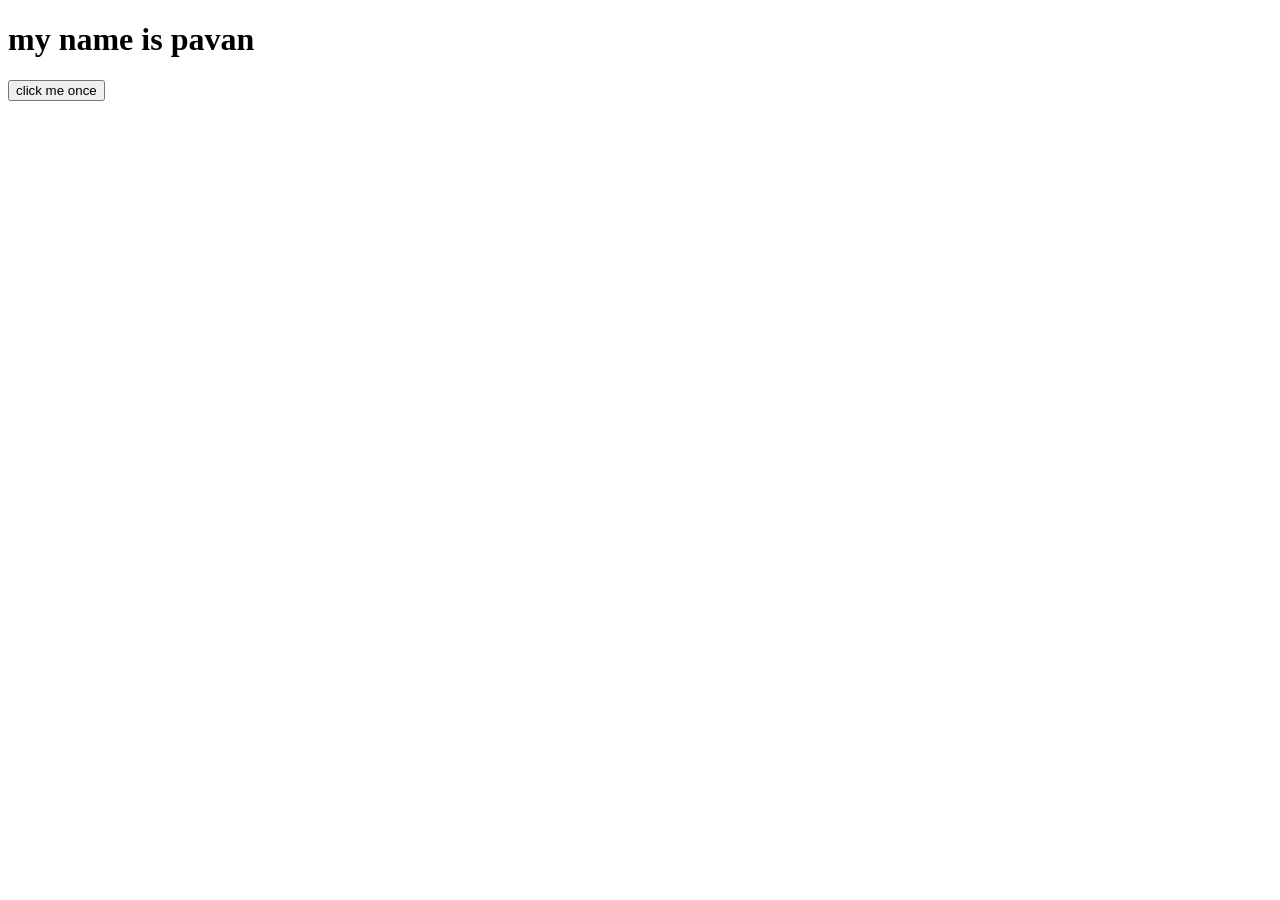
<file: index.html>
<!DOCTYPE html>
<html lang="en">
<head>
    <meta charset="UTF-8">
    <meta name="viewport" content="width=device-width, initial-scale=1.0">
    <title>Document</title>
    <link rel="stylesheet" href="pavan.css">
</head>
<body>
      <h1 id ="pavan">my name is pavan</h1>
    <button id="pavan">  click me once</button>
</body>
</html>
</file>
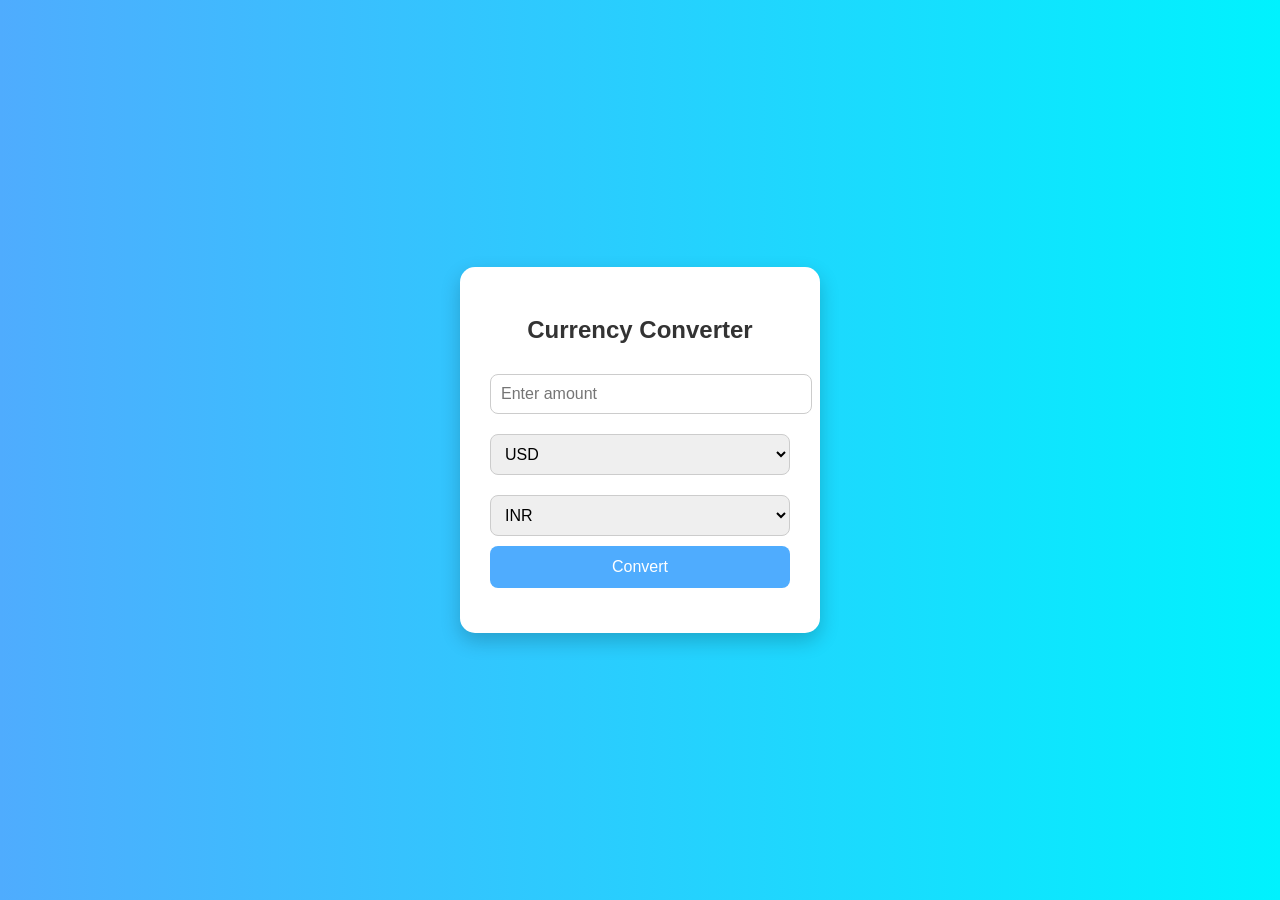
<file: currencyConverter.html>
<!DOCTYPE html>
<html lang="en">
<head>
    <meta charset="UTF-8">
    <meta name="viewport" content="width=device-width, initial-scale=1.0">
    <title>Currency Converter</title>

    <style>
        body {
            font-family: Arial, sans-serif;
            background: linear-gradient(to right, #4facfe, #00f2fe);
            height: 100vh;
            display: flex;
            justify-content: center;
            align-items: center;
            margin: 0;
        }

        .container {
            background: white;
            padding: 30px;
            border-radius: 15px;
            box-shadow: 0 8px 20px rgba(0,0,0,0.2);
            text-align: center;
            width: 300px;
        }

        h2 {
            margin-bottom: 20px;
            color: #333;
        }

        input, select {
            width: 100%;
            padding: 10px;
            margin: 10px 0;
            border-radius: 8px;
            border: 1px solid #ccc;
            font-size: 16px;
        }

        button {
            width: 100%;
            padding: 12px;
            background: #4facfe;
            border: none;
            border-radius: 8px;
            color: white;
            font-size: 16px;
            cursor: pointer;
        }

        button:hover {
            background: #007bff;
        }

        #result {
            margin-top: 15px;
            font-size: 18px;
            color: green;
        }
    </style>
</head>

<body>

    <div class="container">
        <h2>Currency Converter</h2>

        <input id="amount" type="number" placeholder="Enter amount">

        <select id="from">
            <option value="USD">USD</option>
            <option value="INR">INR</option>
            <option value="EUR">EUR</option>
        </select>

        <select id="to">
            <option value="INR">INR</option>
            <option value="USD">USD</option>
            <option value="EUR">EUR</option>
        </select>

        <button id="btn">Convert</button>

        <div id="result"></div>
    </div>

    <script src="./currencyConverter.js"></script>

</body>
</html>
</file>
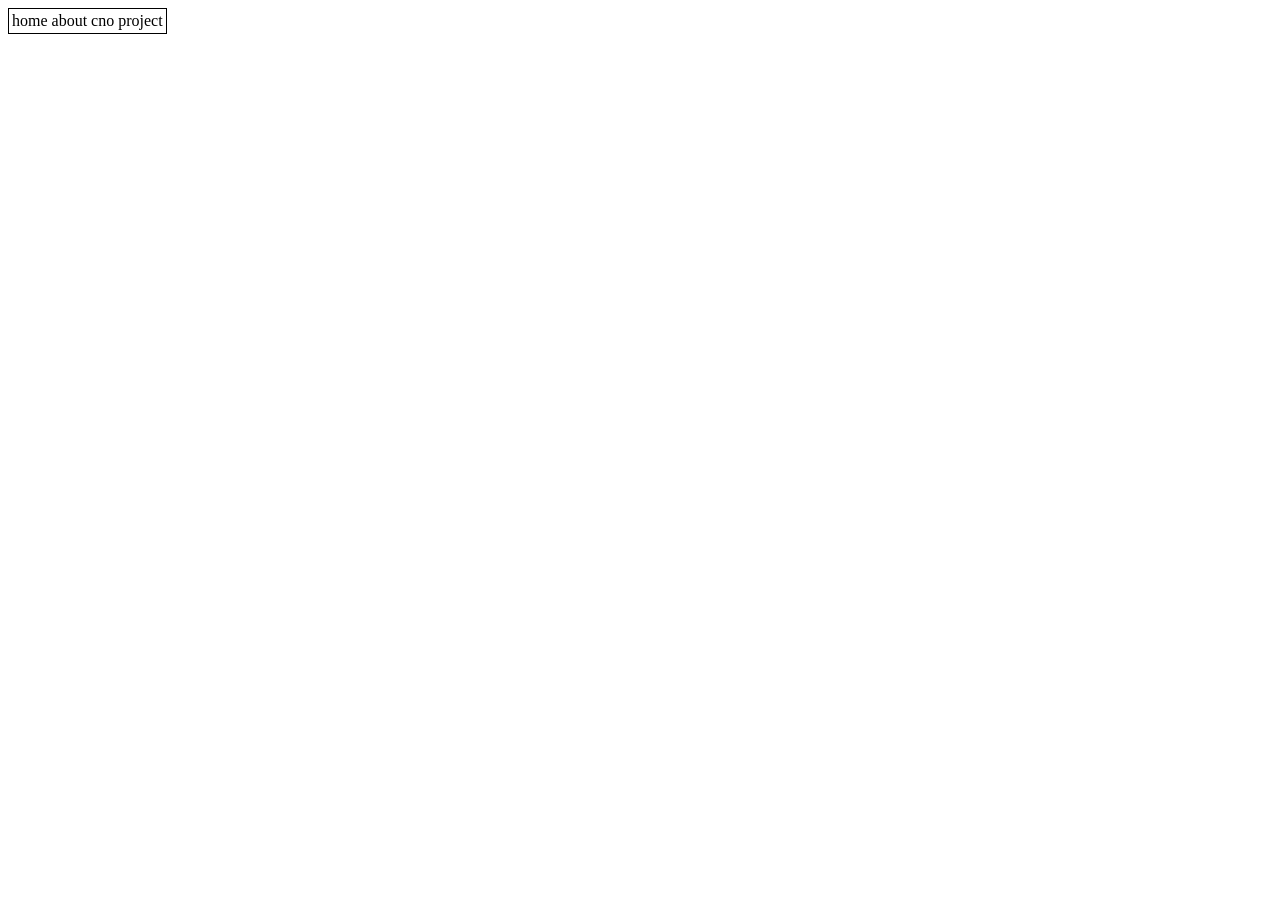
<file: dom2.html>
<!DOCTYPE html>
<html lang="en">
<head>
    <meta charset="UTF-8">
    <meta name="viewport" content="width=device-width, initial-scale=1.0">
    <title>Document</title>
    <style>
        #main{
            display: flex;
            justify-content: space-between;
            flex-wrap: wrap;
            border: 2px solid red;
        }
        #main p{
            border: 2px solid green;
        }
    </style>
</head>
<body>
    <script src="./dom2.js"></script>
</body>
</html>
</file>
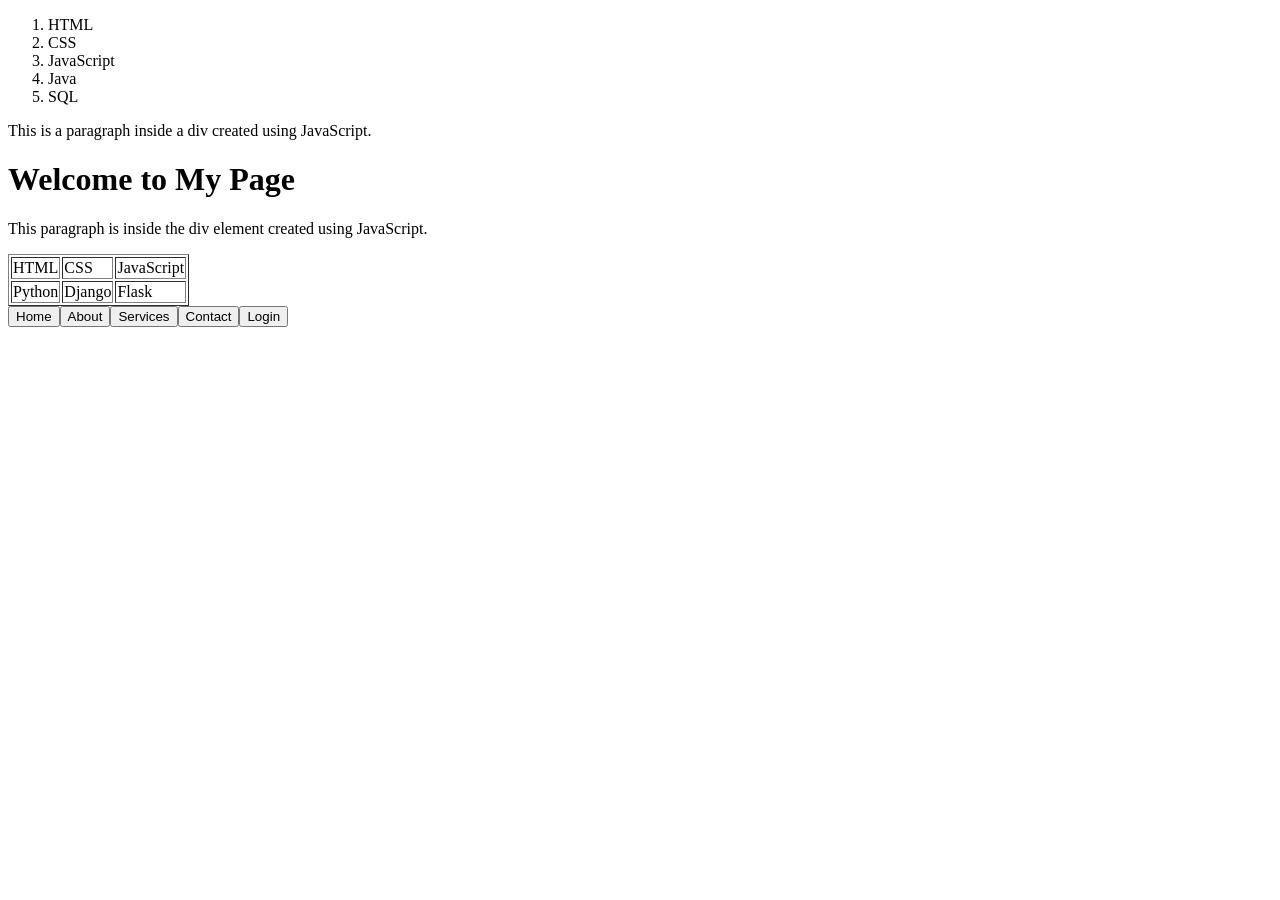
<file: DynamicallyCreate.html>
<!DOCTYPE html>
<html>
<head>
    <title>Ordered List using for loop</title>
</head>
<body>

<script>
 function task1(){
let ol = document.createElement("ol");

let items = ["HTML", "CSS", "JavaScript", "Java", "SQL"];
for(let i = 0; i < items.length; i++){
    let li = document.createElement("li");
    li.textContent = items[i];
    ol.appendChild(li);
}

document.body.appendChild(ol);
 }
 task1();
 function task2(){
    let div = document.createElement("div");

let p = document.createElement("p");

p.textContent = "This is a paragraph inside a div created using JavaScript.";

div.appendChild(p);
document.body.appendChild(div);

 }
 task2()
 function task3(){

let div = document.createElement("div");
let h1 = document.createElement("h1");
h1.textContent = "Welcome to My Page";
let p = document.createElement("p");
p.textContent = "This paragraph is inside the div element created using JavaScript.";
div.appendChild(h1);
div.appendChild(p);

document.body.appendChild(div);
 }
task3()
function task4(){
    let table = document.createElement("table");
table.border = "1";
    let tr = document.createElement("tr");
let td00 = document.createElement("td");
td00.textContent = "HTML";

let td01 = document.createElement("td");
td01.textContent = "CSS";

let td02 = document.createElement("td");
td02.textContent = "JavaScript";
tr.append(td00, td01, td02);
table.appendChild(tr);

let tr1 = document.createElement("tr");
let td10=document.createElement("td");
td10.textContent="Python";
let td11=document.createElement("td");
td11.textContent="Django";
let td12=document.createElement("td");
td12.textContent="Flask";
tr1.append(td10,td11,td12);
table.appendChild(tr1);
document.body.appendChild(table);
}
task4()
   
 function task5(){
     let div = document.createElement("div");

let buttons = ["Home", "About", "Services", "Contact", "Login"];

for(let i = 0; i < buttons.length; i++){
    let btn = document.createElement("button");
    btn.textContent = buttons[i];
    div.appendChild(btn);
}

document.body.appendChild(div);
 }
 task5()
</script>

</body>
</html>
</file>
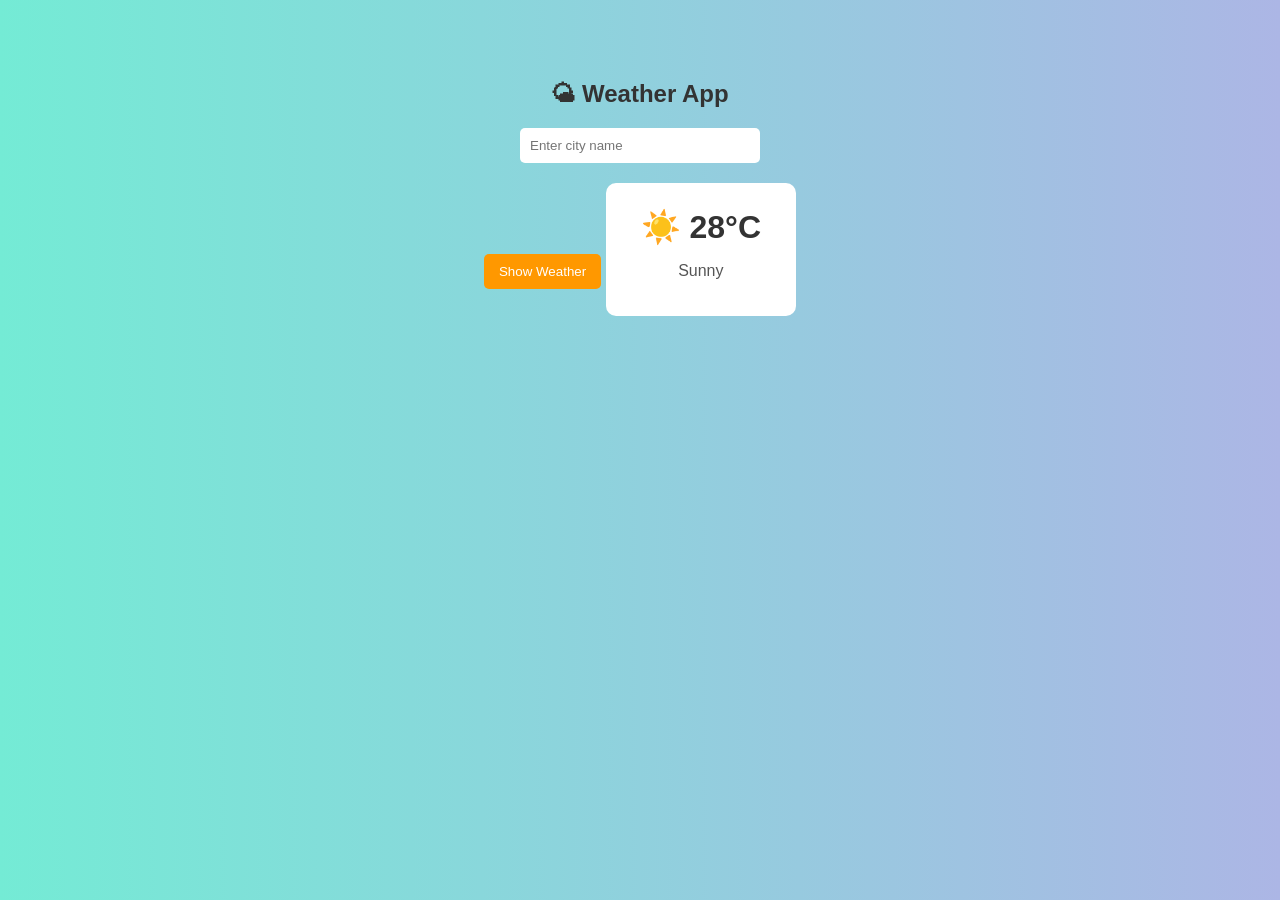
<file: MiniProject.html>
<!DOCTYPE html>
<html lang="en">
<head>
    <meta charset="UTF-8">
    <meta name="viewport" content="width=device-width, initial-scale=1.0">
    <title>Document</title>
   <style>
    body{
        font-family: Arial, sans-serif;
        text-align: center;
        margin-top: 80px;
        background: linear-gradient(to right, #74ebd5, #ACB6E5);
    }

    h2{
        color: #333;
    }

    input{
        padding: 10px;
        width: 220px;
        border-radius: 5px;
        border: none;
        outline: none;
    }

    button{
        padding: 10px 15px;
        margin-top: 10px;
        background-color: #ff9800;
        color: white;
        border: none;
        border-radius: 5px;
        cursor: pointer;
    }

    button:hover{
        background-color: #e68900;
    }

    #container{
        margin-top: 20px;
        display: inline-block;
        background: white;
        padding: 20px 30px;
        border-radius: 10px;
    }

    h1{
        margin: 5px;
        color: #333;
    }

    p{
        color: #555;
    }
</style>
</head>
<body>
    
    <body>

    <h2>🌤 Weather App</h2>

    <input type="text" id="input" placeholder="Enter city name"><br>

    <button onclick="showWeather()">Show Weather</button>

    <div id="container">
        <h1>☀️ 28°C</h1>
        <p>Sunny</p>
    </div>

    <script src="./miniproject.js"></script>
</body>
</html>
</file>
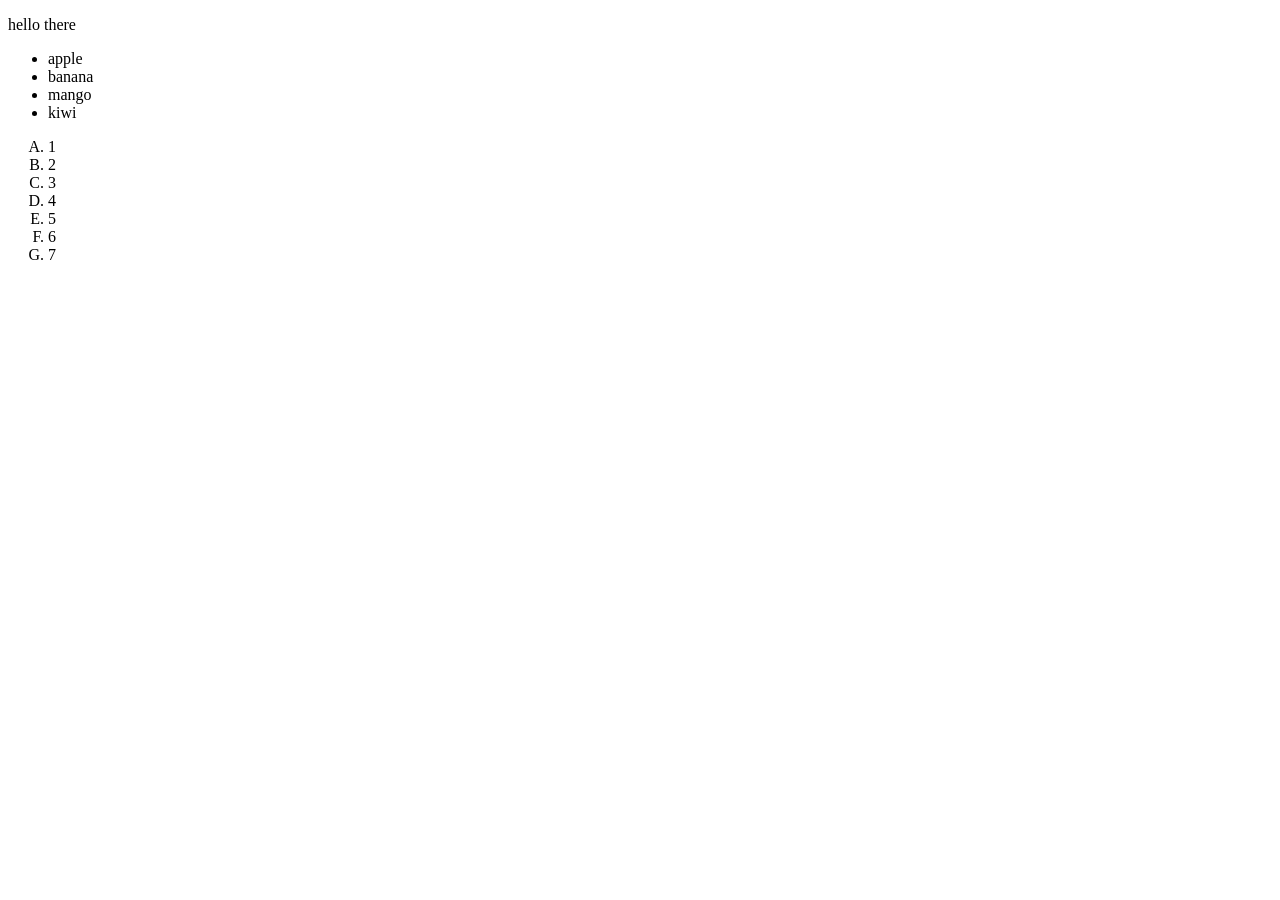
<file: sample.html>
<!DOCTYPE html>
<html lang="en">
<head>
    <meta charset="UTF-8">
    <meta name="viewport" content="width=device-width, initial-scale=1.0">
    <title>Document</title>
</head>
<body>
    <script>
        let div=document.createElement("div");
        let p=document.createElement("p");
        p.innerText="hello there";
    div.appendChild(p);
    document.body.appendChild(div);
    let ul=document.createElement("ul");
    let arr=["apple","banana","mango","kiwi"]
    for(let i=0;i<arr.length;i++){
        let li=document.createElement("li");
        li.innerText=arr[i];
        ul.appendChild(li);
    }
    document.body.appendChild(ul)
    let ol=document.createElement("ol");
    ol.type="A";
    let arr1=[1,2,3,4,5,6,7];
    for(let i=0;i<arr1.length;i++){
        let li=document.createElement("li");
      li.innerText=arr1[i];
      ol.appendChild(li);
    }
    document.body.appendChild(ol);
    </script>
</body>
</html>
</file>
<file: pavan.css>
button:visited{
    color:blue;
}
</file>
